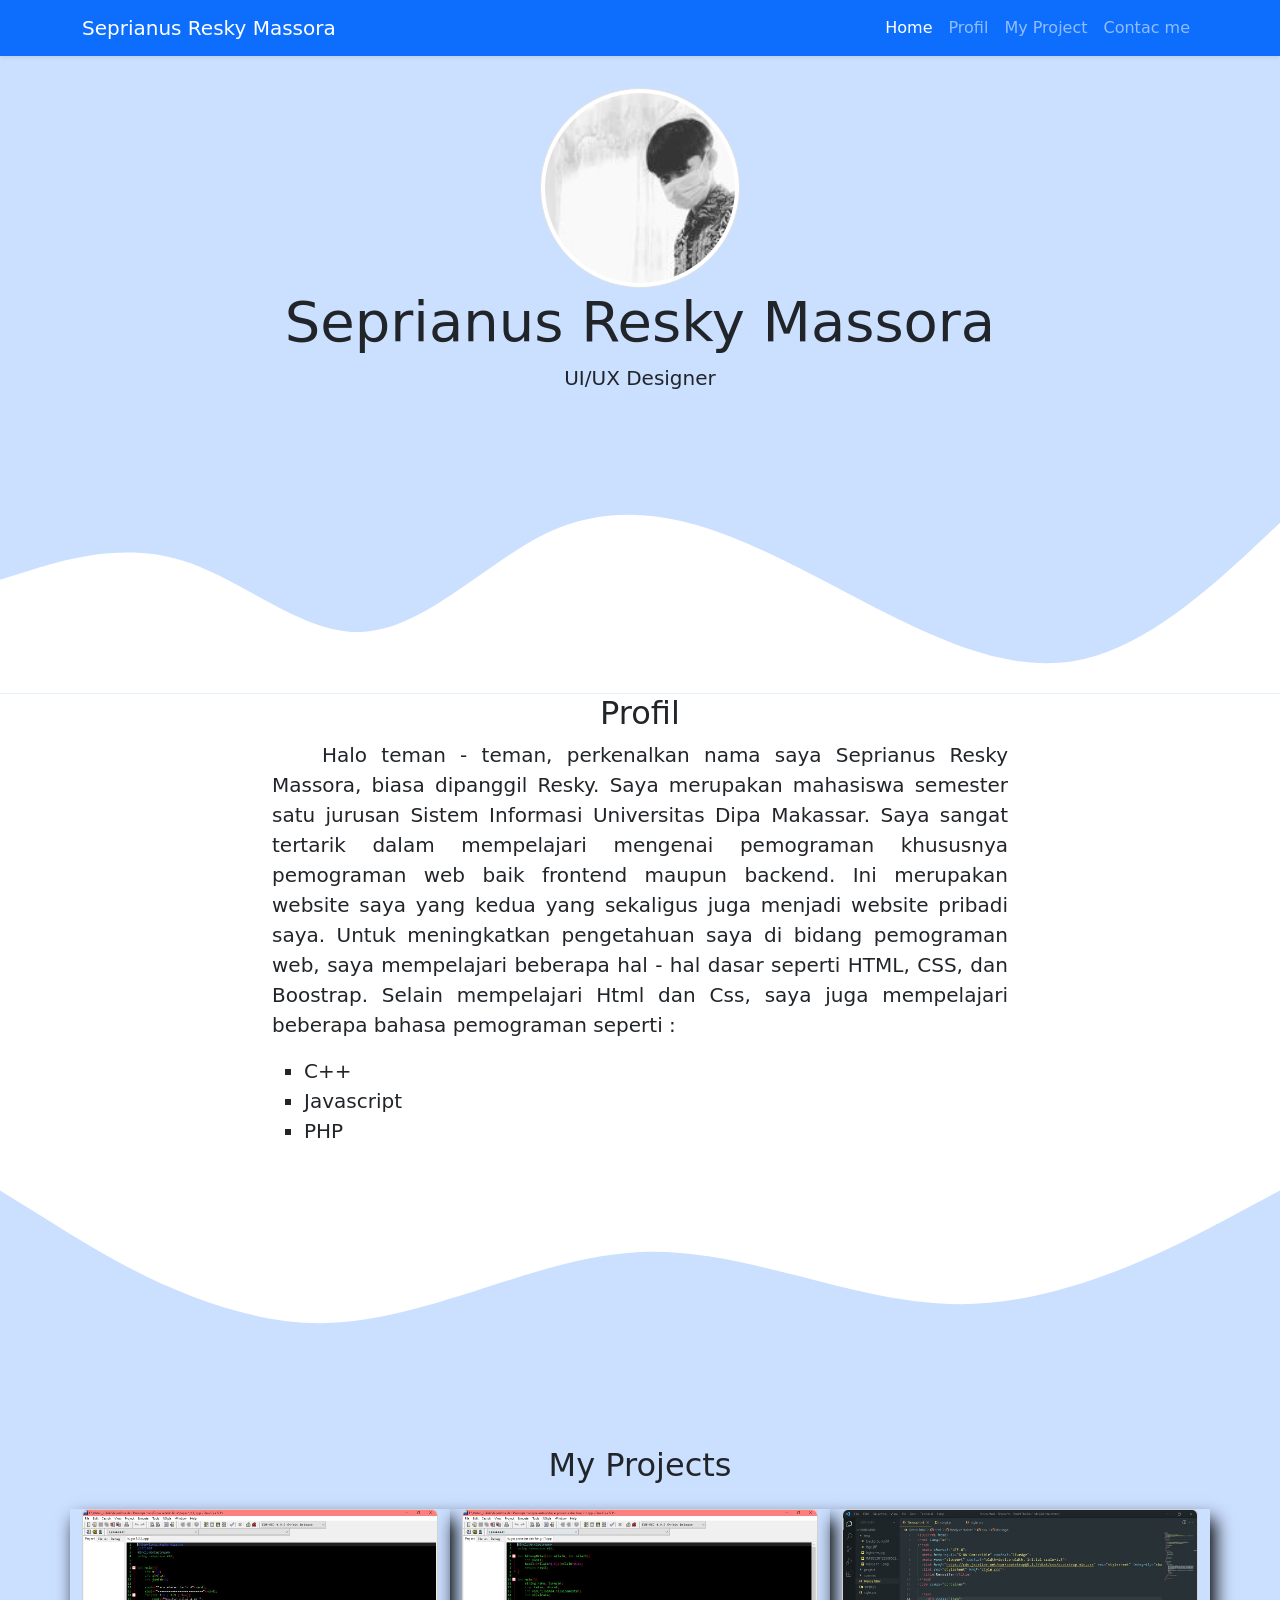
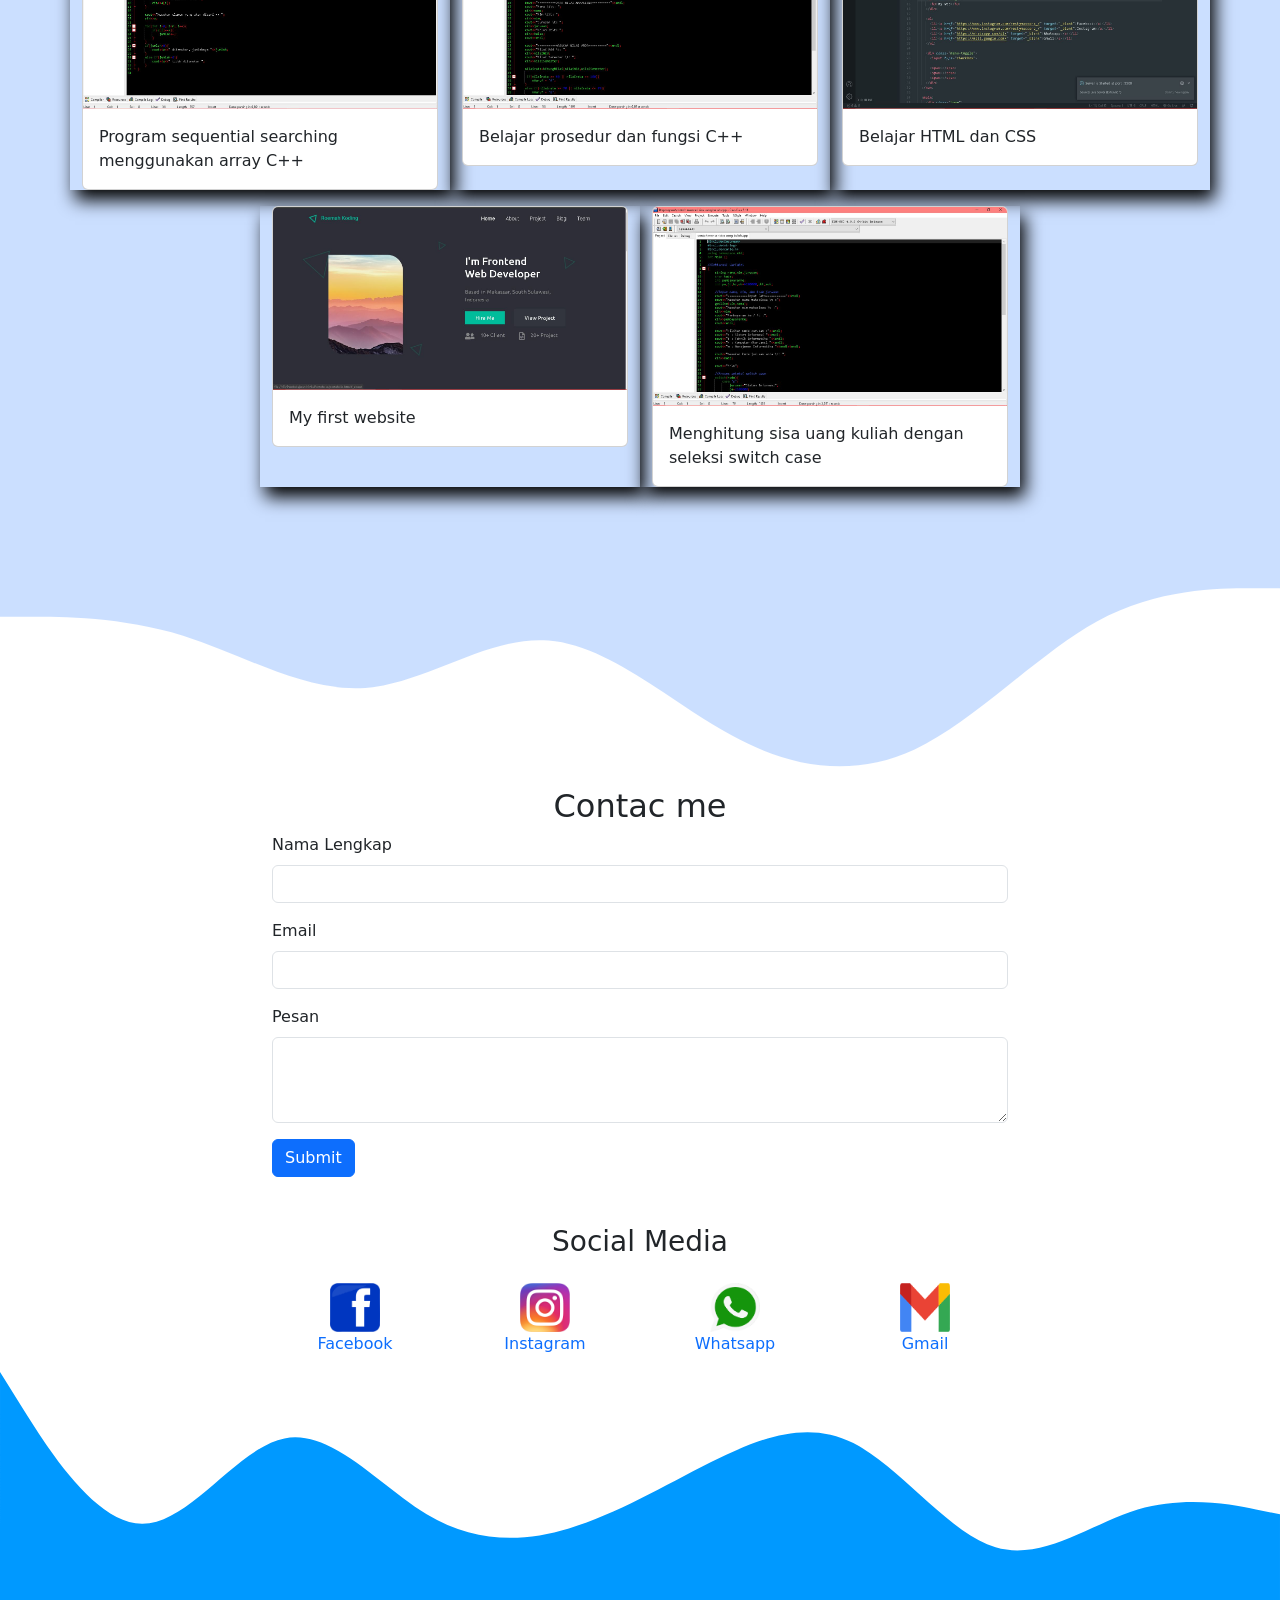
<file: indeks.html>
<!doctype html>
<html lang="en">
  <head>
    <!-- Required meta tags -->
    <meta charset="utf-8">
    <meta name="viewport" content="width=device-width, initial-scale=1">
    <link rel="stylesheet" href="style.css">
    <!-- Bootstrap CSS -->
    <link href="https://cdn.jsdelivr.net/npm/bootstrap@5.1.3/dist/css/bootstrap.min.css" rel="stylesheet" integrity="sha384-1BmE4kWBq78iYhFldvKuhfTAU6auU8tT94WrHftjDbrCEXSU1oBoqyl2QvZ6jIW3" crossorigin="anonymous">

    <title>My Portofolio</title>
  </head>
  <body>
      <!-- Navbar -->
      <nav class="navbar navbar-expand-lg navbar-dark bg-primary shadow-sm">
        <div class="container">
          <a class="navbar-brand" href="#">Seprianus Resky Massora</a>
          <button class="navbar-toggler" type="button" data-bs-toggle="collapse" data-bs-target="#navbarNav" aria-controls="navbarNav" aria-expanded="false" aria-label="Toggle navigation">
            <span class="navbar-toggler-icon"></span>
          </button>
          <div class="collapse navbar-collapse" id="navbarNav">
            <ul class="navbar-nav ms-auto">
              <li class="nav-item">
                <a class="nav-link active" aria-current="page" href="#">Home</a>
              </li>
              <li class="nav-item">
                <a class="nav-link" href="Portofolio.html#profil">Profil</a>
              </li>
              <li class="nav-item">
                <a class="nav-link" href="Portofolio.html#project">My Project</a>
              </li>
              <li class="nav-item">
                <a class="nav-link" href="Portofolio.html#contac">Contac me</a>
              </li>
            </ul>
          </div>
        </div>
      </nav>
      <!-- Navbar end -->

      <!-- Jumbotron -->
      <section class="jumbotron text-center menu-home">
          <img src="img/Resky.jpg" alt="Seprianus Resky Massora" width="200" class="rounded-circle img-thumbnail">
        <h3 class="display-4">Seprianus Resky Massora</h3>
        <p class="lead">UI/UX Designer</p>

        <svg xmlns="http://www.w3.org/2000/svg" viewBox="0 0 1440 320"><path fill="#ffff" fill-opacity="1" d="M0,192L34.3,181.3C68.6,171,137,149,206,170.7C274.3,192,343,256,411,250.7C480,245,549,171,617,138.7C685.7,107,754,117,823,144C891.4,171,960,213,1029,245.3C1097.1,277,1166,299,1234,277.3C1302.9,256,1371,192,1406,160L1440,128L1440,320L1405.7,320C1371.4,320,1303,320,1234,320C1165.7,320,1097,320,1029,320C960,320,891,320,823,320C754.3,320,686,320,617,320C548.6,320,480,320,411,320C342.9,320,274,320,206,320C137.1,320,69,320,34,320L0,320Z"></path></svg>
      </section>
      <!-- Jumbotron end -->

      <!-- About -->
        <div class="container">
            <div class="row text-center">
                <div class="col">
                    <h2 id="profil">Profil</h2>
                </div>
            </div>
            <div class="row justify-content-center fs-5 halo ">
                <div class="col-lg-8 md-4">
                    <p>
                        Halo teman - teman, perkenalkan nama saya Seprianus Resky Massora, biasa dipanggil Resky.
                        Saya merupakan mahasiswa semester satu  jurusan Sistem Informasi 
                        Universitas Dipa Makassar. Saya sangat tertarik dalam mempelajari mengenai pemograman khususnya pemograman web 
                        baik frontend maupun backend. Ini merupakan website saya yang kedua yang sekaligus juga menjadi website pribadi saya.
                        Untuk meningkatkan pengetahuan saya di bidang pemograman web, saya mempelajari beberapa hal - hal dasar seperti HTML, CSS, dan Boostrap. 
                        Selain mempelajari Html dan Css, saya juga mempelajari beberapa bahasa pemograman seperti : 
                        <ul>
                            <li>C++</li>
                            <li>Javascript</li>
                            <li>PHP</li>
                        </ul>
                    </p>
                </div>

            </div>
        </div>
        <svg xmlns="http://www.w3.org/2000/svg" viewBox="0 0 1440 320"><path fill="#cbdfff" fill-opacity="1" d="M0,32L60,69.3C120,107,240,181,360,181.3C480,181,600,107,720,101.3C840,96,960,160,1080,160C1200,160,1320,96,1380,64L1440,32L1440,320L1380,320C1320,320,1200,320,1080,320C960,320,840,320,720,320C600,320,480,320,360,320C240,320,120,320,60,320L0,320Z"></path></svg>
      </section>
      <!-- About end -->
      
      <!-- Project -->
      <section id="projects">
        <div class="container">
            <div class="row text-center mb-3">
                <div class="col">
                    <h2 id="project">My Projects</h2>
                </div>
            </div>
            <div class="row justify-content-center proyek">
                <div class="col-md-4 mb-3 satu">
                  <div class="card">
                      <img src="project/Sequential Searching.JPG" class="card-img-top" alt="Project array">
                      <div class="card-body">
                        <p class="card-text">Program sequential searching menggunakan array C++</p>
                      </div>
                    </div>
                </div>
                <div class="col-md-4 mb-3 satu">
                  <div class="card">
                      <img src="project/p&f.JPG" class="card-img-top" alt="Prosedure dan fungsi">
                      <div class="card-body">
                        <p class="card-text">Belajar prosedur dan fungsi C++</p>
                      </div>
                    </div>
                </div>
                <div class="col-md-4 mb-3 satu">
                  <div class="card">
                      <img src="project/HTML & CSS.JPG" class="card-img-top" alt="Belajar Html dan Css">
                      <div class="card-body">
                        <p class="card-text">Belajar HTML dan CSS</p>
                      </div>
                    </div>
                </div>
                <div class="col-md-4 mb-3 satu">
                  <div class="card">
                      <img src="project/Website.JPG" class="card-img-top" alt="Belajar Html dan Css">
                      <div class="card-body">
                        <p class="card-text">My first website</p>
                      </div>
                    </div>
                </div>
                <div class="col-md-4 mb-3 satu">
                  <div class="card">
                      <img src="project/hitung suk.JPG" class="card-img-top" alt="Belajar Html dan Css">
                      <div class="card-body">
                        <p class="card-text">Menghitung sisa uang kuliah dengan seleksi switch case</p>
                      </div>
                    </div>
                </div>
            </div>
        </div>
        <svg xmlns="http://www.w3.org/2000/svg" viewBox="0 0 1440 320"><path fill="#ffffff" fill-opacity="1" d="M0,128L34.3,128C68.6,128,137,128,206,149.3C274.3,171,343,213,411,208C480,203,549,149,617,154.7C685.7,160,754,224,823,261.3C891.4,299,960,309,1029,277.3C1097.1,245,1166,171,1234,133.3C1302.9,96,1371,96,1406,96L1440,96L1440,320L1405.7,320C1371.4,320,1303,320,1234,320C1165.7,320,1097,320,1029,320C960,320,891,320,823,320C754.3,320,686,320,617,320C548.6,320,480,320,411,320C342.9,320,274,320,206,320C137.1,320,69,320,34,320L0,320Z"></path></svg>
    </section>
      <!-- Project End -->

      <!-- Contac me -->
      <section id="contac">
        <div class="container">
            <div class="row text-center">
                <div class="col">
                    <h2 id="contac">Contac me</h2>
                </div>
            </div>
            <div class="row justify-content-center">
                <div class="col-md-8">
                    <form>
                        <div class="mb-3">
                          <label for="name" class="form-label">Nama Lengkap</label>
                          <input type="email" class="form-control" id="name" aria-describedby="name">
                        </div>
                        <div class="mb-3">
                          <label for="email" class="form-label">Email</label>
                          <input type="email" class="form-control" id="email" aria-describedby="email">
                        </div>
                        <div class="mb-3">
                            <label for="Pesan" class="form-label">Pesan</label>
                            <textarea class="form-control" id="Pesan" rows="3"></textarea>
                          </div>
                        <button type="submit" class="btn btn-primary">Submit</button>
                      </form>
                </div>
            </div>
        </div>
      </section>
      <!-- end contac -->

      <!-- social media -->
      <section id="social-media" class="text-center mt-5">
        <div class="container">
          <div class="row">
            <h3>Social Media</h3>
          </div>
          <div class="row mt-3 justify-content-center logo-sosmed ">
            <div class="col-2">
              <a href="https://web.facebook.com/resky.massora/" target="_blank">
                <img src="img/facebook.png" alt="">
                <p>Facebook</p>
              </a> 
            </div>
            <div class="col-2">
              <a href="https://www.instagram.com/reskymassora_/" target="_blank">
                <img src="img/Instagram.png" alt="">
                <p>Instagram</p>
              </a>
            </div>
            <div class="col-2">
              <a href="https://web.whatsapp.com/" target="_blank">
                <img src="img/Whatsapp.png" alt="">
                <p>Whatsapp</p>
              </a>
            </div>
            <div class="col-2">
              <a href="https://gmail.com/" target="_blank">
                <img src="img/Gmail.png" alt="">
                <p>Gmail</p>
              </a>  
            </div>
          </div>
        </div>
        <svg xmlns="http://www.w3.org/2000/svg" viewBox="0 0 1440 320"><path fill="#0099ff" fill-opacity="1" d="M0,0L26.7,42.7C53.3,85,107,171,160,170.7C213.3,171,267,85,320,74.7C373.3,64,427,128,480,160C533.3,192,587,192,640,176C693.3,160,747,128,800,101.3C853.3,75,907,53,960,80C1013.3,107,1067,181,1120,197.3C1173.3,213,1227,171,1280,154.7C1333.3,139,1387,149,1413,154.7L1440,160L1440,320L1413.3,320C1386.7,320,1333,320,1280,320C1226.7,320,1173,320,1120,320C1066.7,320,1013,320,960,320C906.7,320,853,320,800,320C746.7,320,693,320,640,320C586.7,320,533,320,480,320C426.7,320,373,320,320,320C266.7,320,213,320,160,320C106.7,320,53,320,27,320L0,320Z"></path></svg>
      </section>
      <!-- social media end -->

    <!-- Option 1: Bootstrap Bundle with Popper -->
    <script src="https://cdn.jsdelivr.net/npm/bootstrap@5.1.3/dist/js/bootstrap.bundle.min.js" integrity="sha384-ka7Sk0Gln4gmtz2MlQnikT1wXgYsOg+OMhuP+IlRH9sENBO0LRn5q+8nbTov4+1p" crossorigin="anonymous"></script>

  </body>
</html>
</file>
<file: style.css>
body{
    height: 3200px;
}
.jumbotron{
    padding-top: 2rem;
    background-color: #cbdfff;
}
.about-1{
    padding-top: 20px;
    text-indent: 50px;
}
.halo div p{
    text-indent: 50px;
    text-align: justify;
}
ul{
    list-style: square;
}
/* Project */
#projects{
    background-color: #cbdfff;
}
.proyek .satu{
    box-shadow: 5px 10px 17px black;
}
/* sosmed */
.logo-sosmed img{
    width: 50px;
    height: 49px;
}
.logo-sosmed div a{
    text-decoration: none;
}
.logo-sosmed div a p:hover{
    color: rgb(0, 0, 255);
    font-weight: 400;
    font-size: 18px;
}


/* Responsif */
@media screen and (max-width: 768px){
    .menu-home h3{
        font-size: 25px;
    }
    .menu-home p{
        font-size: 20px;
    }

}

@media screen and (max-width: 768px){
    
    .halo div p{
        text-indent: 50px;
        text-align: justify;
        font-size: 15px;
    }
    .halo div ul li{
        font-size: 15px;
    }
    .logo-sosmed img{
        width: 40px;
        height: 39px;
    }

}
/* Tampilan mobile */
@media screen and (max-width: 576px){
    .logo-sosmed img{
        width: 35px;
        height: 34px;
    }
    .logo-sosmed div a p{
        color: rgb(0, 0, 255);
        font-size: 13px;
    }    
    .logo-sosmed div a p :hover{
        font-size: 15px;
    }
    
}
</file>
